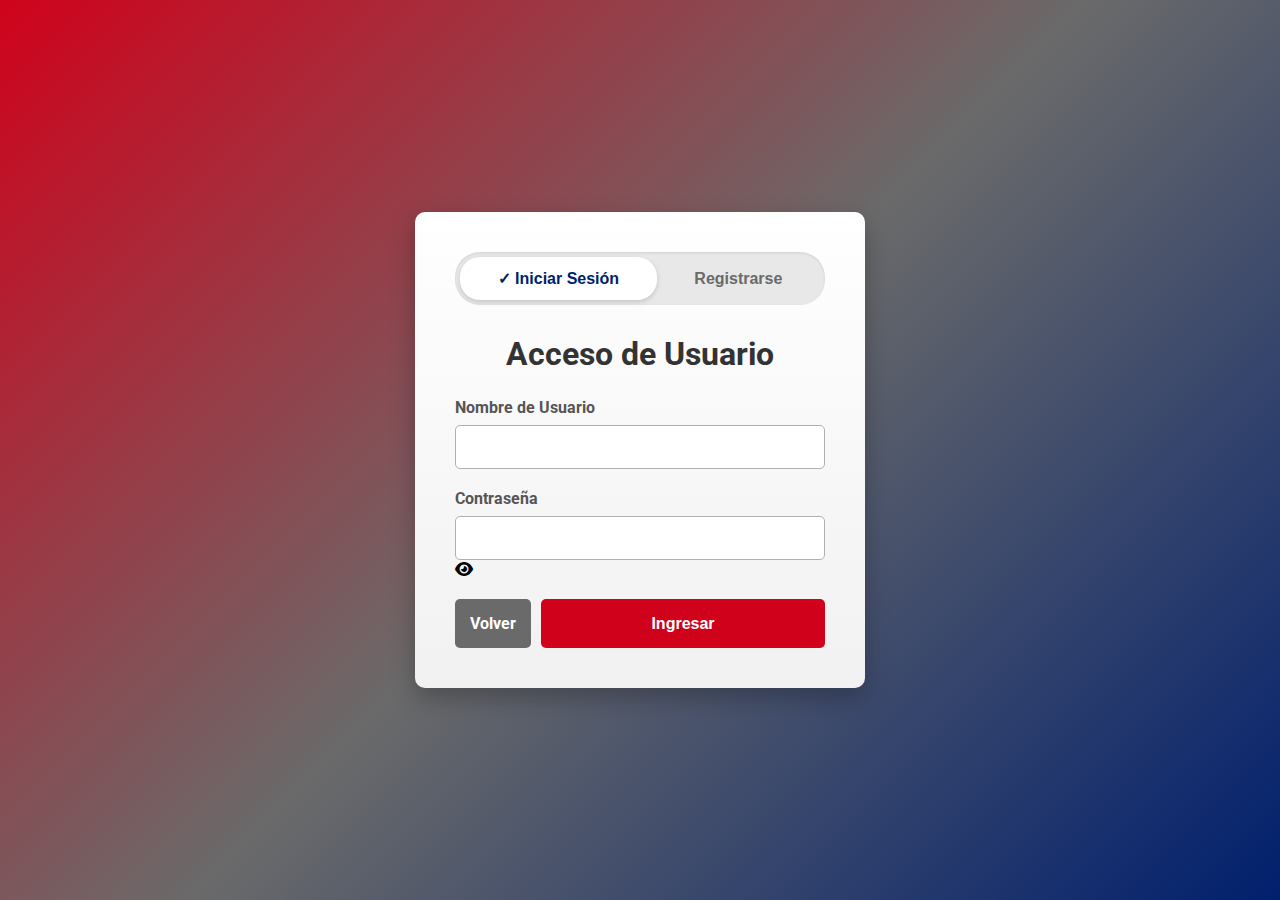
<file: login.html>
<!DOCTYPE html>
<html lang="es">
<head>
    <meta charset="UTF-8">
    <meta name="viewport" content="width=device-width, initial-scale=1.0">
    <title>Acceso y Registro</title>
    <link rel="stylesheet" href="https://cdnjs.cloudflare.com/ajax/libs/font-awesome/6.1.1/css/all.min.css">
    <link rel="stylesheet" href="styles.css">
</head>
<body>

    <div class="container">
        <div class="tabs">
            <button class="tab-button active" id="login-tab">Iniciar Sesión</button>
            <button class="tab-button" id="register-tab">Registrarse</button>
        </div>

        <div class="form-container" id="login-form">
            <h1>Acceso de Usuario</h1>
            <form>
                <div class="input-group">
                    <label for="login-username">Nombre de Usuario</label>
                    <input type="text" id="login-username" required>
                </div>
                <div class="input-group">
                    <label for="login-password">Contraseña</label>
                    <div class="password-wrapper">
                        <input type="password" id="login-password" required>
                        <i class="fa-solid fa-eye" id="toggle-login-password"></i>
                    </div>
                </div>
                <div class="button-group">
                    <a href="index.html" class="btn btn-secondary">Volver</a>
                    <button type="submit" class="btn btn-primary">Ingresar</button>
                </div>
            </form>
        </div>

        <div class="form-container hidden" id="register-form">
            <h1>Crear una Cuenta</h1>
            <form>
                <div class="input-group">
                    <label for="register-name">Nombre Completo</label>
                    <input type="text" id="register-name" required>
                </div>
                <div class="input-group">
                    <label for="register-phone">Teléfono</label>
                    <input type="tel" id="register-phone" required>
                </div>
                <div class="input-group">
                    <label for="register-cuit">CUIT</label>
                    <input type="text" id="register-cuit" required>
                </div>
                <div class="input-group">
                    <label for="register-email">Correo Electrónico</label>
                    <input type="email" id="register-email" required>
                </div>
                <div class="input-group">
                    <label for="register-password">Crear Contraseña</label>
                    <div class="password-wrapper">
                        <input type="password" id="register-password" required>
                        <i class="fa-solid fa-eye" id="toggle-register-password"></i>
                    </div>
                </div>
                <div class="button-group">
                    <a href="index.html" class="btn btn-secondary">Volver</a>
                    <button type="submit" class="btn btn-primary">Registrarse</button>
                </div>
            </form>
        </div>
        
    </div>

    <script src="scripts.js"></script>
</body>
</html>
</file>
<file: styles.css>
@import url('https://fonts.googleapis.com/css2?family=Roboto:wght@400;700&display=swap');
@import url('https://cdnjs.cloudflare.com/ajax/libs/font-awesome/6.1.1/css/all.min.css');

body {
    font-family: 'Roboto', sans-serif;
    background: linear-gradient(135deg, #D0021B 0%, #6A6A6A 50%, #001F6E 100%);
    display: flex;
    justify-content: center;
    align-items: center;
    height: 100vh;
    margin: 0;
}

.container {
    background: linear-gradient(to bottom, #ffffff, #f1f1f1);
    padding: 40px;
    border-radius: 10px;
    box-shadow: 0 10px 25px rgba(0, 0, 0, 0.25); 
    width: 100%;
    max-width: 450px;
    box-sizing: border-box;
    margin: 20px;
}


.tabs {
    display: flex;
    margin-bottom: 30px;
    background-color: #E8E8E8; 
    border-radius: 25px;
    padding: 5px;
    box-shadow: inset 0 1px 3px rgba(0, 0, 0, 0.1);
}

.tab-button {
    flex-grow: 1;
    padding: 12px 10px;
    border: none;
    background-color: transparent;
    cursor: pointer;
    font-size: 16px;
    color: #6A6A6A; 
    font-weight: bold;
    transition: all 0.3s ease;
    border-radius: 20px;
    outline: none;
}

.tab-button.active {
    background-color: #ffffff; 
    color: #001F6E; 
    box-shadow: 0 2px 5px rgba(0, 0, 0, 0.15);
}

.tab-button.active::before {
    content: '✓ ';
    font-weight: bold;
}


.form-container h1 {
    color: #333; 
    text-align: center;
    margin-bottom: 25px;
}

.input-group {
    margin-bottom: 20px;
}

.input-group label {
    display: block;
    margin-bottom: 8px;
    color: #555;
    font-weight: bold;
}

.input-group input {
    width: 100%;
    padding: 12px;
    border: 1px solid #B0B0B0; 
    border-radius: 5px;
    font-size: 16px;
    box-sizing: border-box;
    transition: border-color 0.3s;
}

.input-group input:focus {
    outline: none;
    border-color: #001F6E; 
}


.password-wrapper {
    position: relative;
}

.password-wrapper input {
    padding-right: 45px;
}

#toggle-password {
    position: absolute;
    top: 50%;
    right: 15px;
    transform: translateY(-50%);
    cursor: pointer;
    color: #888; 
}

#toggle-password:hover {
    color: #001F6E; 
}


.button-group {
    display: flex;
    gap: 10px;
    margin-top: 20px;
}

.btn {
    padding: 15px;
    border: none;
    border-radius: 5px;
    color: white;
    font-size: 16px;
    font-weight: bold;
    cursor: pointer;
    transition: background-color 0.3s;
    text-align: center;
    text-decoration: none;
}


.btn.btn-primary {
    background-color: #D0021B; 
    flex: 2;
}
.btn.btn-primary:hover {
    background-color: #A00217;
}


.btn.btn-secondary {
    background-color: #6A6A6A; /
    flex: 1;
}
.btn.btn-secondary:hover {
    background-color: #505050; 
}


@media (max-width: 480px) {
    .container {
        padding: 20px;
    }
    .tab-button {
        font-size: 14px;
    }
    .form-container h1 {
        font-size: 24px;
    }
    .btn {
        padding: 12px;
    }
}

.hidden {
    display: none;
}
</file>
